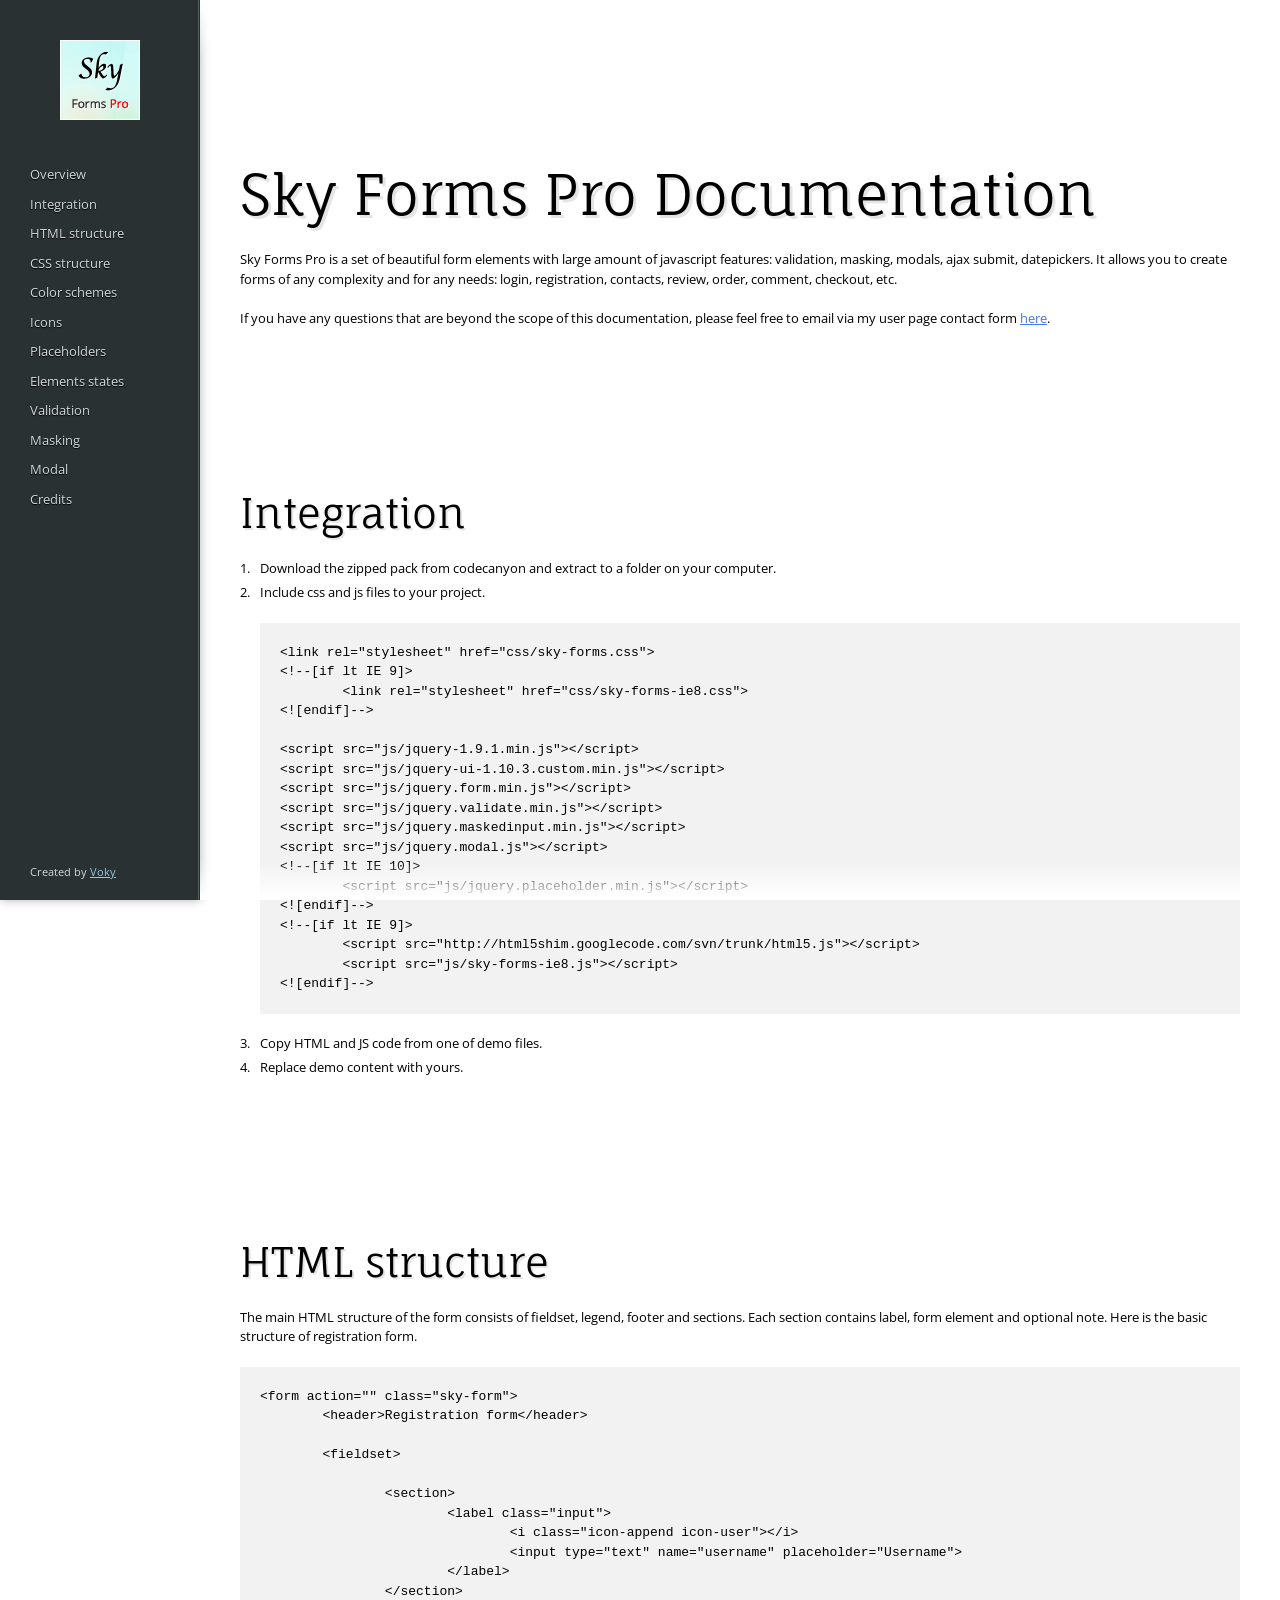
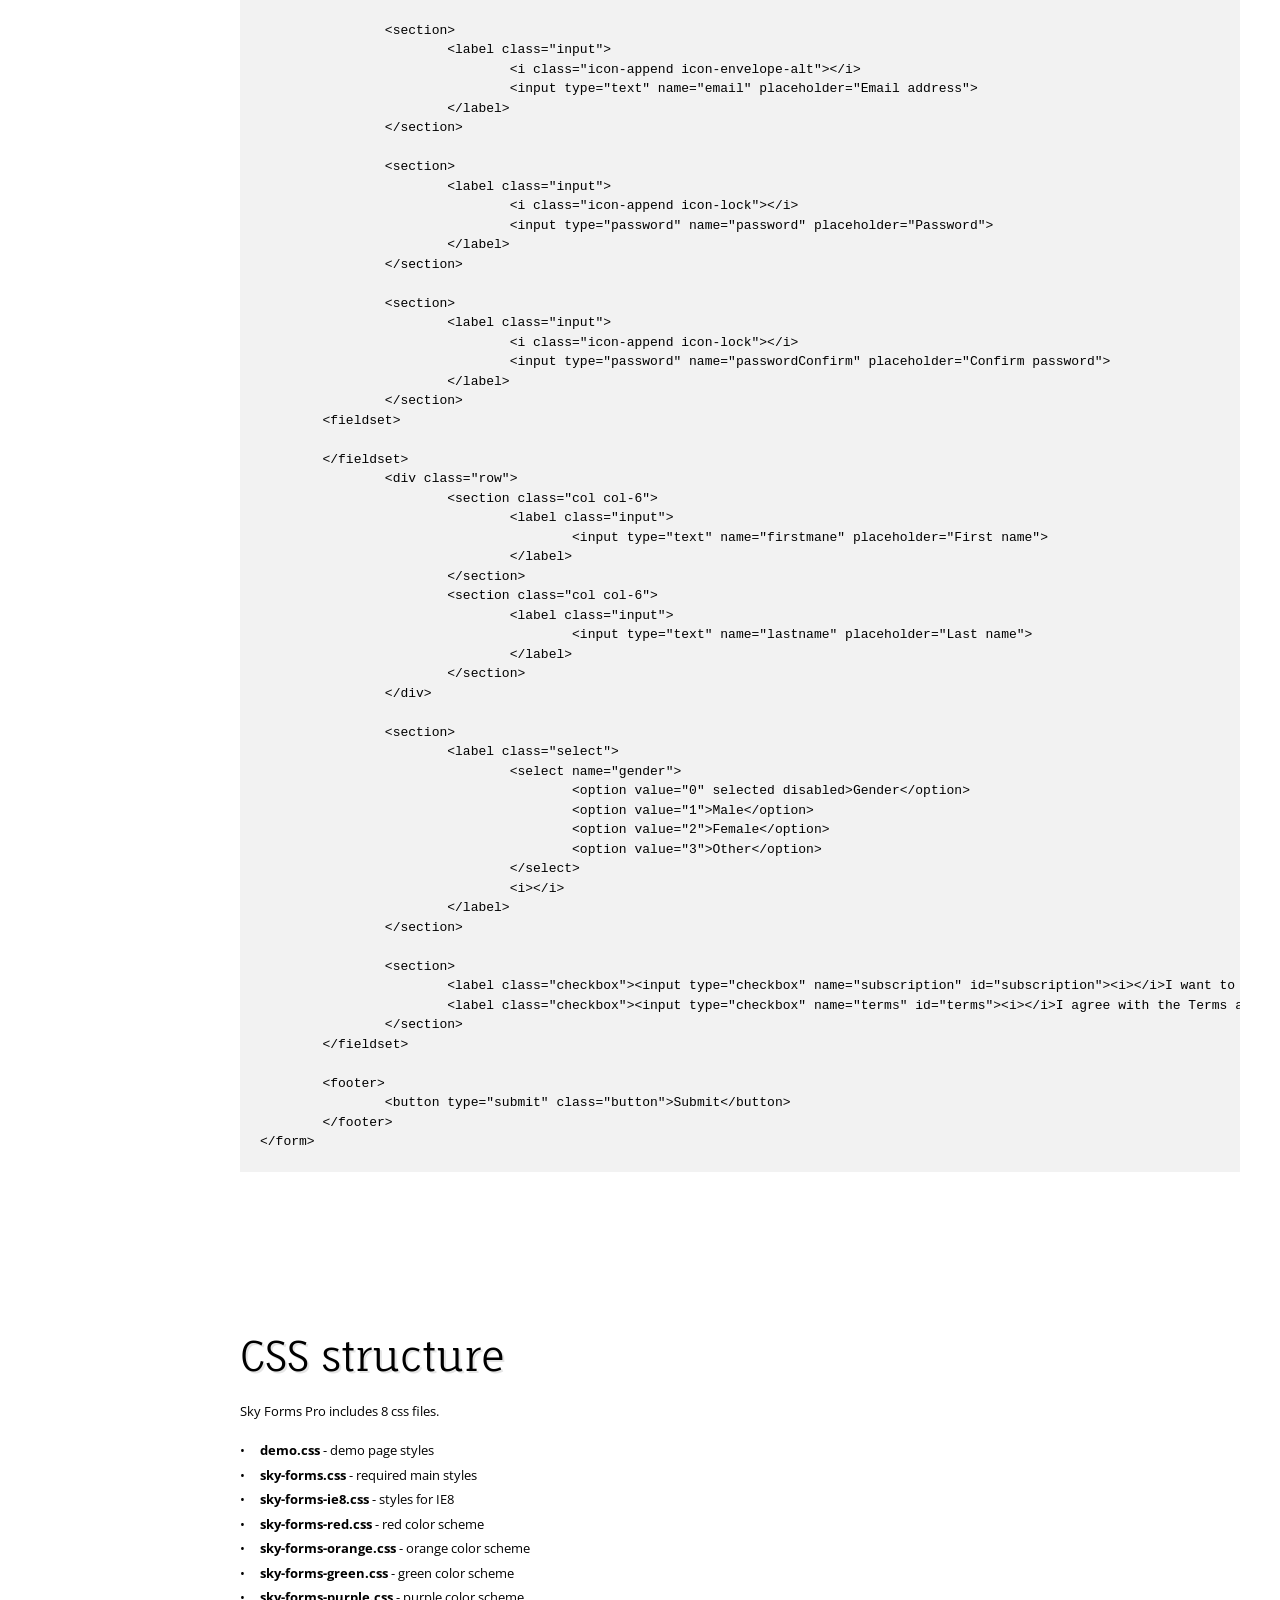
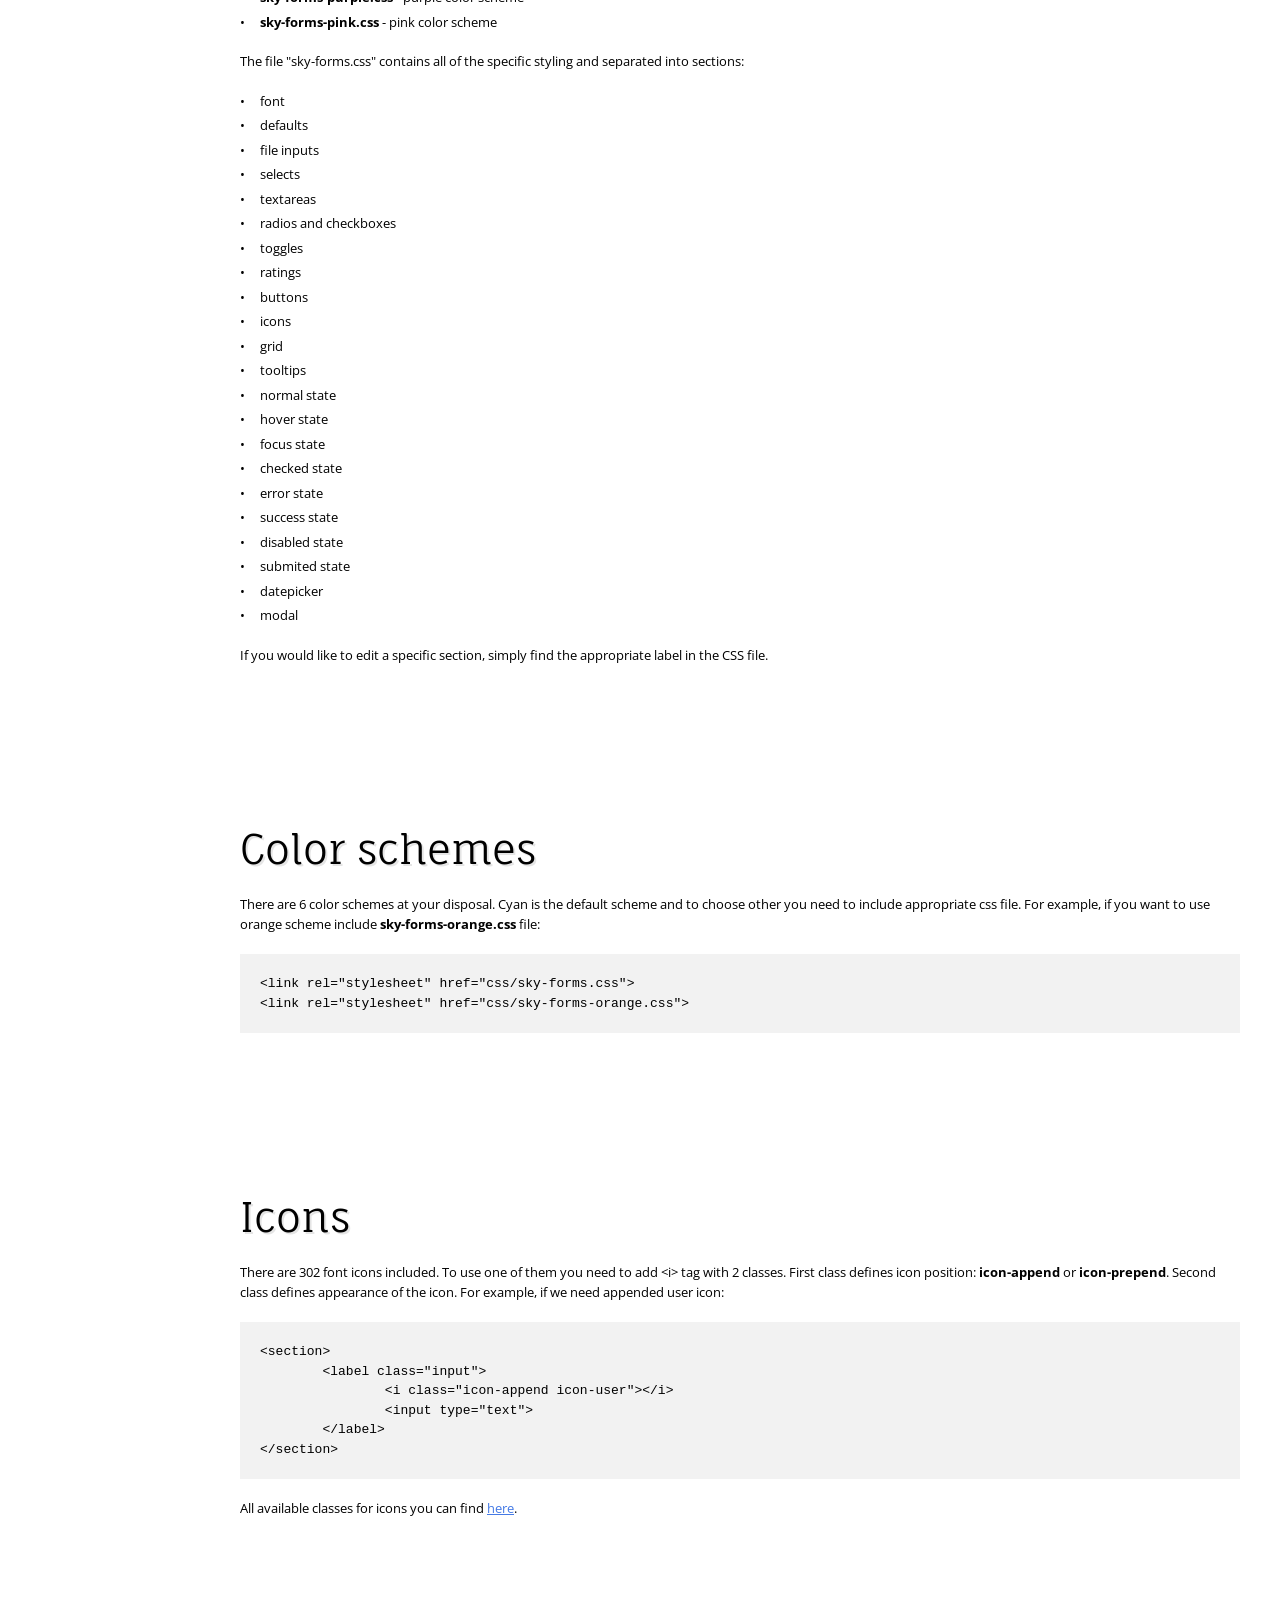
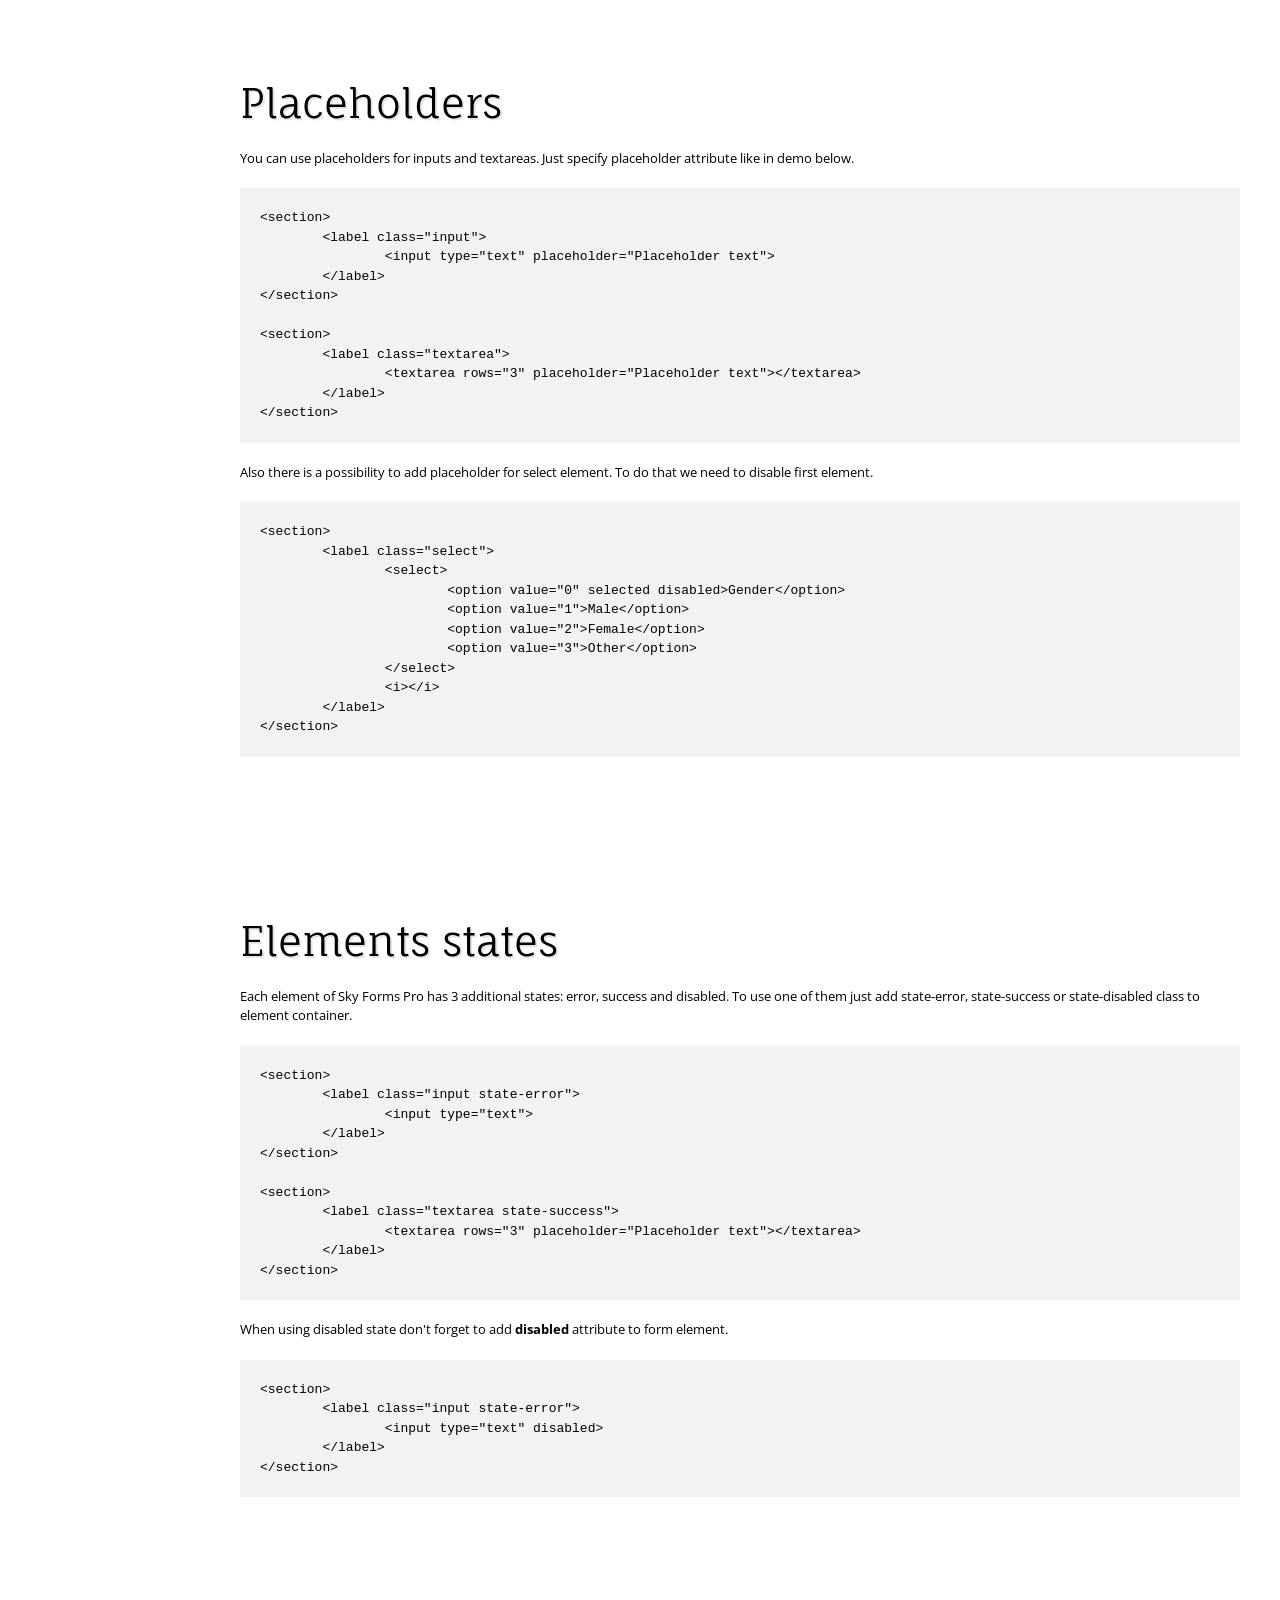
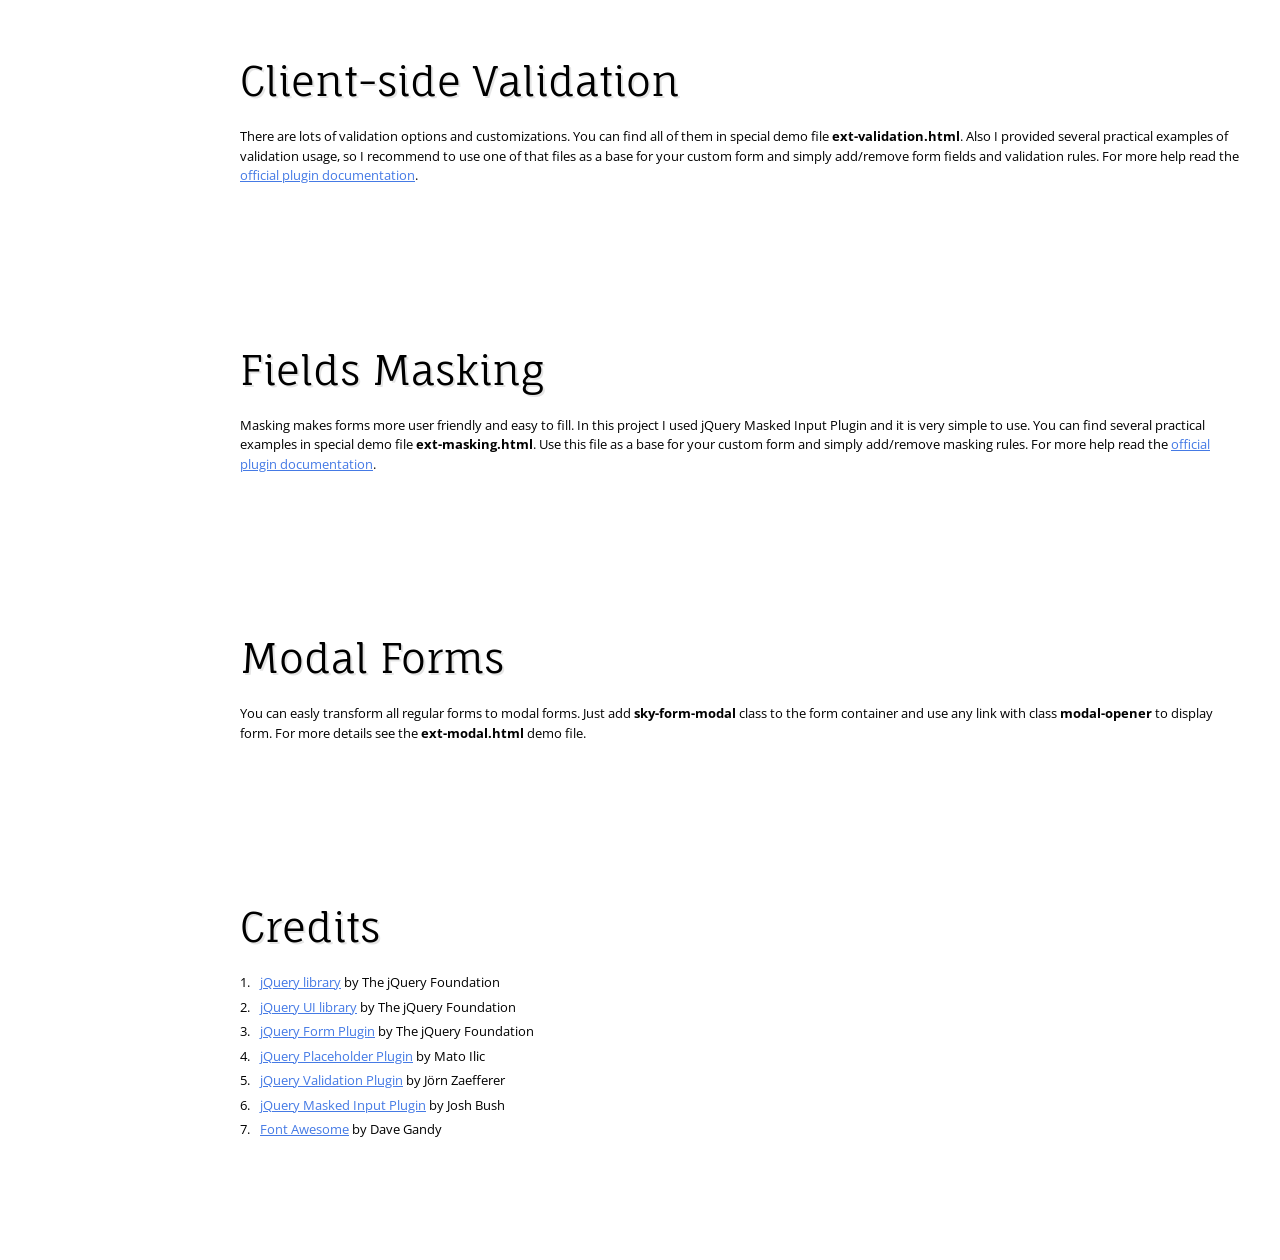
<file: asset/js/sky-forms-pro/documentation/index.html>
<!DOCTYPE html> 
<html>
	<head>
		<meta charset="utf-8">
		<title>Documentation for Sky Forms Pro</title>
		
		<meta name="viewport" content="width=1024">
		
		<link rel="stylesheet" href="css/main.css">
		
		<script src="http://ajax.googleapis.com/ajax/libs/jquery/1.9.1/jquery.min.js"></script>
		<script src="js/main.js"></script>
	</head>
	<body id="overview">
		<article>
			<!-- overview -->
			<section>
				<h1>Sky Forms Pro Documentation</h1>
				<p>Sky Forms Pro is a set of beautiful form elements with large amount of javascript features: validation, masking, modals, ajax submit, datepickers. It allows you to create forms of any complexity and for any needs: login, registration, contacts, review, order, comment, checkout, etc.</p>
				<p>If you have any questions that are beyond the scope of this documentation, please feel free to email via my user page contact form <a href="http://codecanyon.net/user/voky?ref=voky">here</a>.</p>
			</section>
			<!--/ overview -->
			
			<!-- integration -->
			<section id="integration">
				<h2>Integration</h2>
				<ol>
					<li>Download the zipped pack from codecanyon and extract to a folder on your computer.</li>
					<li>Include css and js files to your project.
<pre>&lt;link rel=&quot;stylesheet&quot; href=&quot;css/sky-forms.css&quot;&gt;
&lt;!--[if lt IE 9]&gt;
	&lt;link rel=&quot;stylesheet&quot; href=&quot;css/sky-forms-ie8.css&quot;&gt;
&lt;![endif]--&gt;

&lt;script src=&quot;js/jquery-1.9.1.min.js&quot;&gt;&lt;/script&gt;
&lt;script src=&quot;js/jquery-ui-1.10.3.custom.min.js&quot;&gt;&lt;/script&gt;
&lt;script src=&quot;js/jquery.form.min.js&quot;&gt;&lt;/script&gt;
&lt;script src=&quot;js/jquery.validate.min.js&quot;&gt;&lt;/script&gt;
&lt;script src=&quot;js/jquery.maskedinput.min.js&quot;&gt;&lt;/script&gt;
&lt;script src=&quot;js/jquery.modal.js&quot;&gt;&lt;/script&gt;
&lt;!--[if lt IE 10]&gt;
	&lt;script src=&quot;js/jquery.placeholder.min.js&quot;&gt;&lt;/script&gt;
&lt;![endif]--&gt;		
&lt;!--[if lt IE 9]&gt;
	&lt;script src=&quot;http://html5shim.googlecode.com/svn/trunk/html5.js&quot;&gt;&lt;/script&gt;
	&lt;script src=&quot;js/sky-forms-ie8.js&quot;&gt;&lt;/script&gt;
&lt;![endif]--&gt;</pre>
					</li>
					<li>Copy HTML and JS code from one of demo files.</li>
					<li>Replace demo content with yours.</li>
				</ol>
			</section>
			<!--/ integration -->
			
			<!-- html structure -->
			<section id="html">
				<h2>HTML structure</h2>
				<p>The main HTML structure of the form consists of fieldset, legend, footer and sections. Each section contains label, form element and optional note. Here is the basic structure of registration form.</p>
<pre>&lt;form action=&quot;&quot; class=&quot;sky-form&quot;&gt;
	&lt;header&gt;Registration form&lt;/header&gt;
		
	&lt;fieldset&gt;
		
		&lt;section&gt;
			&lt;label class=&quot;input&quot;&gt;
				&lt;i class=&quot;icon-append icon-user&quot;&gt;&lt;/i&gt;
				&lt;input type=&quot;text&quot; name=&quot;username&quot; placeholder=&quot;Username&quot;&gt;
			&lt;/label&gt;
		&lt;/section&gt;
		
		&lt;section&gt;
			&lt;label class=&quot;input&quot;&gt;
				&lt;i class=&quot;icon-append icon-envelope-alt&quot;&gt;&lt;/i&gt;
				&lt;input type=&quot;text&quot; name=&quot;email&quot; placeholder=&quot;Email address&quot;&gt;
			&lt;/label&gt;
		&lt;/section&gt;
		
		&lt;section&gt;
			&lt;label class=&quot;input&quot;&gt;
				&lt;i class=&quot;icon-append icon-lock&quot;&gt;&lt;/i&gt;
				&lt;input type=&quot;password&quot; name=&quot;password&quot; placeholder=&quot;Password&quot;&gt;
			&lt;/label&gt;
		&lt;/section&gt;
		
		&lt;section&gt;
			&lt;label class=&quot;input&quot;&gt;
				&lt;i class=&quot;icon-append icon-lock&quot;&gt;&lt;/i&gt;
				&lt;input type=&quot;password&quot; name=&quot;passwordConfirm&quot; placeholder=&quot;Confirm password&quot;&gt;
			&lt;/label&gt;
		&lt;/section&gt;
	&lt;fieldset&gt;	
		
	&lt;/fieldset&gt;		
		&lt;div class=&quot;row&quot;&gt;
			&lt;section class=&quot;col col-6&quot;&gt;
				&lt;label class=&quot;input&quot;&gt;
					&lt;input type=&quot;text&quot; name=&quot;firstmane&quot; placeholder=&quot;First name&quot;&gt;
				&lt;/label&gt;
			&lt;/section&gt;
			&lt;section class=&quot;col col-6&quot;&gt;
				&lt;label class=&quot;input&quot;&gt;
					&lt;input type=&quot;text&quot; name=&quot;lastname&quot; placeholder=&quot;Last name&quot;&gt;
				&lt;/label&gt;
			&lt;/section&gt;
		&lt;/div&gt;
		
		&lt;section&gt;
			&lt;label class=&quot;select&quot;&gt;
				&lt;select name=&quot;gender&quot;&gt;
					&lt;option value=&quot;0&quot; selected disabled&gt;Gender&lt;/option&gt;
					&lt;option value=&quot;1&quot;&gt;Male&lt;/option&gt;
					&lt;option value=&quot;2&quot;&gt;Female&lt;/option&gt;
					&lt;option value=&quot;3&quot;&gt;Other&lt;/option&gt;
				&lt;/select&gt;
				&lt;i&gt;&lt;/i&gt;
			&lt;/label&gt;
		&lt;/section&gt;
		
		&lt;section&gt;
			&lt;label class=&quot;checkbox&quot;&gt;&lt;input type=&quot;checkbox&quot; name=&quot;subscription&quot; id=&quot;subscription&quot;&gt;&lt;i&gt;&lt;/i&gt;I want to receive news and  special offers&lt;/label&gt;
			&lt;label class=&quot;checkbox&quot;&gt;&lt;input type=&quot;checkbox&quot; name=&quot;terms&quot; id=&quot;terms&quot;&gt;&lt;i&gt;&lt;/i&gt;I agree with the Terms and Conditions&lt;/label&gt;
		&lt;/section&gt;
	&lt;/fieldset&gt;
	
	&lt;footer&gt;
		&lt;button type=&quot;submit&quot; class=&quot;button&quot;&gt;Submit&lt;/button&gt;
	&lt;/footer&gt;
&lt;/form&gt;</pre>
			</section>
			<!--/ html structure -->
			
			<!-- css structure -->
			<section id="css">
				<h2>CSS structure</h2>
				<p>Sky Forms Pro includes 8 css files.</p>
				<ul>
					<li><strong>demo.css</strong> - demo page styles</li>
					<li><strong>sky-forms.css</strong> - required main styles</li>
					<li><strong>sky-forms-ie8.css</strong> - styles for IE8</li>
					<li><strong>sky-forms-red.css</strong> - red color scheme</li>
					<li><strong>sky-forms-orange.css</strong> - orange color scheme</li>
					<li><strong>sky-forms-green.css</strong> - green color scheme</li>
					<li><strong>sky-forms-purple.css</strong> - purple color scheme</li>
					<li><strong>sky-forms-pink.css</strong> - pink color scheme</li>
				</ul>
				<p>The file "sky-forms.css" contains all of the specific styling and separated into sections:</p>
				<ul>
					<li>font</li>
					<li>defaults</li>
					<li>file inputs</li>
					<li>selects</li>
					<li>textareas</li>
					<li>radios and checkboxes</li>
					<li>toggles</li>
					<li>ratings</li>
					<li>buttons</li>
					<li>icons</li>
					<li>grid</li>
					<li>tooltips</li>
					<li>normal state</li>
					<li>hover state</li>
					<li>focus state</li>
					<li>checked state</li>
					<li>error state</li>
					<li>success state</li>
					<li>disabled state</li>
					<li>submited state</li>
					<li>datepicker</li>
					<li>modal</li>
				</ul>
				<p>If you would like to edit a specific section, simply find the appropriate label in the CSS file.</p>
			</section>
			<!--/ css structure -->
			
			<!-- schemes -->
			<section id="schemes">
				<h2>Color schemes</h2>
				<p>There are 6 color schemes at your disposal. Cyan is the default scheme and to choose other you need to include appropriate css file. For example, if you want to use orange scheme include <strong>sky-forms-orange.css</strong> file:</p>
<pre>&lt;link rel=&quot;stylesheet&quot; href=&quot;css/sky-forms.css&quot;&gt;
&lt;link rel=&quot;stylesheet&quot; href=&quot;css/sky-forms-orange.css&quot;&gt;</pre>
			</section>
			<!--/ schemes -->		
			
			<!-- icons -->
			<section id="icons">
				<h2>Icons</h2>
				<p>There are 302 font icons included. To use one of them you need to add &lt;i&gt; tag with 2 classes. First class defines icon position: <strong>icon-append</strong> or <strong>icon-prepend</strong>. Second class defines appearance of the icon. For example, if we need appended user icon:</p>
<pre>&lt;section&gt;
	&lt;label class=&quot;input&quot;&gt;
		&lt;i class=&quot;icon-append icon-user&quot;&gt;&lt;/i&gt;
		&lt;input type=&quot;text&quot;&gt;
	&lt;/label&gt;
&lt;/section&gt;</pre>
				<p>All available classes for icons you can find <a href="http://fortawesome.github.io/Font-Awesome/icons/" target="_blank">here</a>.</p>
			</section>
			<!--/ icons -->
			
			<!-- placeholders -->
			<section id="placeholders">
				<h2>Placeholders</h2>
				<p>You can use placeholders for inputs and textareas. Just specify placeholder attribute like in demo below.</p>
<pre>&lt;section&gt;
	&lt;label class=&quot;input&quot;&gt;
		&lt;input type=&quot;text&quot; placeholder=&quot;Placeholder text&quot;&gt;
	&lt;/label&gt;
&lt;/section&gt;

&lt;section&gt;
	&lt;label class=&quot;textarea&quot;&gt;
		&lt;textarea rows=&quot;3&quot; placeholder=&quot;Placeholder text&quot;&gt;&lt;/textarea&gt;
	&lt;/label&gt;
&lt;/section&gt;</pre>
				<p>Also there is a possibility to add placeholder for select element. To do that we need to disable first element.</p>
<pre>&lt;section&gt;
	&lt;label class=&quot;select&quot;&gt;
		&lt;select&gt;
			&lt;option value=&quot;0&quot; selected disabled&gt;Gender&lt;/option&gt;
			&lt;option value=&quot;1&quot;&gt;Male&lt;/option&gt;
			&lt;option value=&quot;2&quot;&gt;Female&lt;/option&gt;
			&lt;option value=&quot;3&quot;&gt;Other&lt;/option&gt;
		&lt;/select&gt;
		&lt;i&gt;&lt;/i&gt;
	&lt;/label&gt;
&lt;/section&gt;</pre>
			</section>
			<!--/ placeholders -->
			
			<!-- states -->
			<section id="states">
				<h2>Elements states</h2>
				<p>Each element of Sky Forms Pro has 3 additional states: error, success and disabled. To use one of them just add state-error, state-success or state-disabled class to element container.</p>
<pre>&lt;section&gt;
	&lt;label class=&quot;input state-error&quot;&gt;
		&lt;input type=&quot;text&quot;&gt;
	&lt;/label&gt;
&lt;/section&gt;

&lt;section&gt;
	&lt;label class=&quot;textarea state-success&quot;&gt;
		&lt;textarea rows=&quot;3&quot; placeholder=&quot;Placeholder text&quot;&gt;&lt;/textarea&gt;
	&lt;/label&gt;
&lt;/section&gt;</pre>
				<p>When using disabled state don't forget to add <strong>disabled</strong> attribute to form element.</p>
<pre>&lt;section&gt;
	&lt;label class=&quot;input state-error&quot;&gt;
		&lt;input type=&quot;text&quot; disabled&gt;
	&lt;/label&gt;
&lt;/section&gt;</pre>
			</section>
			<!--/ states -->
			
			<!-- validation -->
			<section id="validation">
				<h2>Client-side Validation</h2>
				<p>There are lots of validation options and customizations. You can find all of them in special demo file <strong>ext-validation.html</strong>. Also I provided several practical examples of validation usage, so I recommend to use one of that files as a base for your custom form and simply add/remove form fields and validation rules. For more help read the <a href="http://jqueryvalidation.org/documentation">official plugin documentation</a>.</p>
			</section>
			<!--/ validation -->
			
			<!-- masking -->
			<section id="masking">
				<h2>Fields Masking</h2>
				<p>Masking makes forms more user friendly and easy to fill. In this project I used jQuery Masked Input Plugin and it is very simple to use. You can find several practical examples in special demo file <strong>ext-masking.html</strong>. Use this file as a base for your custom form and simply add/remove masking rules. For more help read the <a href="http://digitalbush.com/projects/masked-input-plugin/">official plugin documentation</a>.</p>
			</section>
			<!--/ masking -->
			
			<!-- modal -->
			<section id="modal">
				<h2>Modal Forms</h2>
				<p>You can easly transform all regular forms to modal forms. Just add <strong>sky-form-modal</strong> class to the form container and use any link with class <strong>modal-opener</strong> to display form. For more details see the <strong>ext-modal.html</strong> demo file.</p>
			</section>
			<!--/ modal -->
			
			<!-- credits -->
			<section id="credits">
				<h2>Credits</h2>
				<ol>
					<li><a href="http://jquery.com" target="_blank">jQuery library</a> by The jQuery Foundation</li>
					<li><a href="http://jqueryui.com" target="_blank">jQuery UI library</a> by The jQuery Foundation</li>
					<li><a href="https://github.com/malsup/form" target="_blank">jQuery Form Plugin</a> by The jQuery Foundation</li>
					<li><a href="http://matoilic.github.com/jquery.placeholder" target="_blank">jQuery Placeholder Plugin</a> by Mato Ilic</li>
					<li><a href="https://github.com/jzaefferer/jquery-validation/" target="_blank">jQuery Validation Plugin</a> by Jörn Zaefferer</li>
					<li><a href="http://digitalbush.com/projects/masked-input-plugin/" target="_blank">jQuery Masked Input Plugin</a> by Josh Bush</li>
					<li><a href="http://fortawesome.github.com/Font-Awesome/" target="_blank">Font Awesome</a> by Dave Gandy</li>
				</ol>
			</section>
			<!--/ credits -->
		</article>
		
		<aside>
			<!-- logo -->
			<img src="img/thumbnail.png" alt="" />
			<!--/ logo -->
			
			<!-- main nav -->
			<nav id="main-nav">
				<ul>
					<li><a href="#overview">Overview</a></li>
					<li><a href="#integration">Integration</a></li>
					<li><a href="#html">HTML structure</a></li>
					<li><a href="#css">CSS structure</a></li>
					<li><a href="#schemes">Color schemes</a></li>
					<li><a href="#icons">Icons</a></li>
					<li><a href="#placeholders">Placeholders</a></li>
					<li><a href="#states">Elements states</a></li>
					<li><a href="#validation">Validation</a></li>
					<li><a href="#masking">Masking</a></li>
					<li><a href="#modal">Modal</a></li>
					<li><a href="#credits">Credits</a></li>
				</ul>
			</nav>
			<!--/ main nav -->
			
			<!-- copyrights -->
			<p>Created by <a href="http://codecanyon.net/user/voky?ref=voky">Voky</a></p>
			<!--/ copyrights -->
		</aside>
	</body>
</html>
</file>
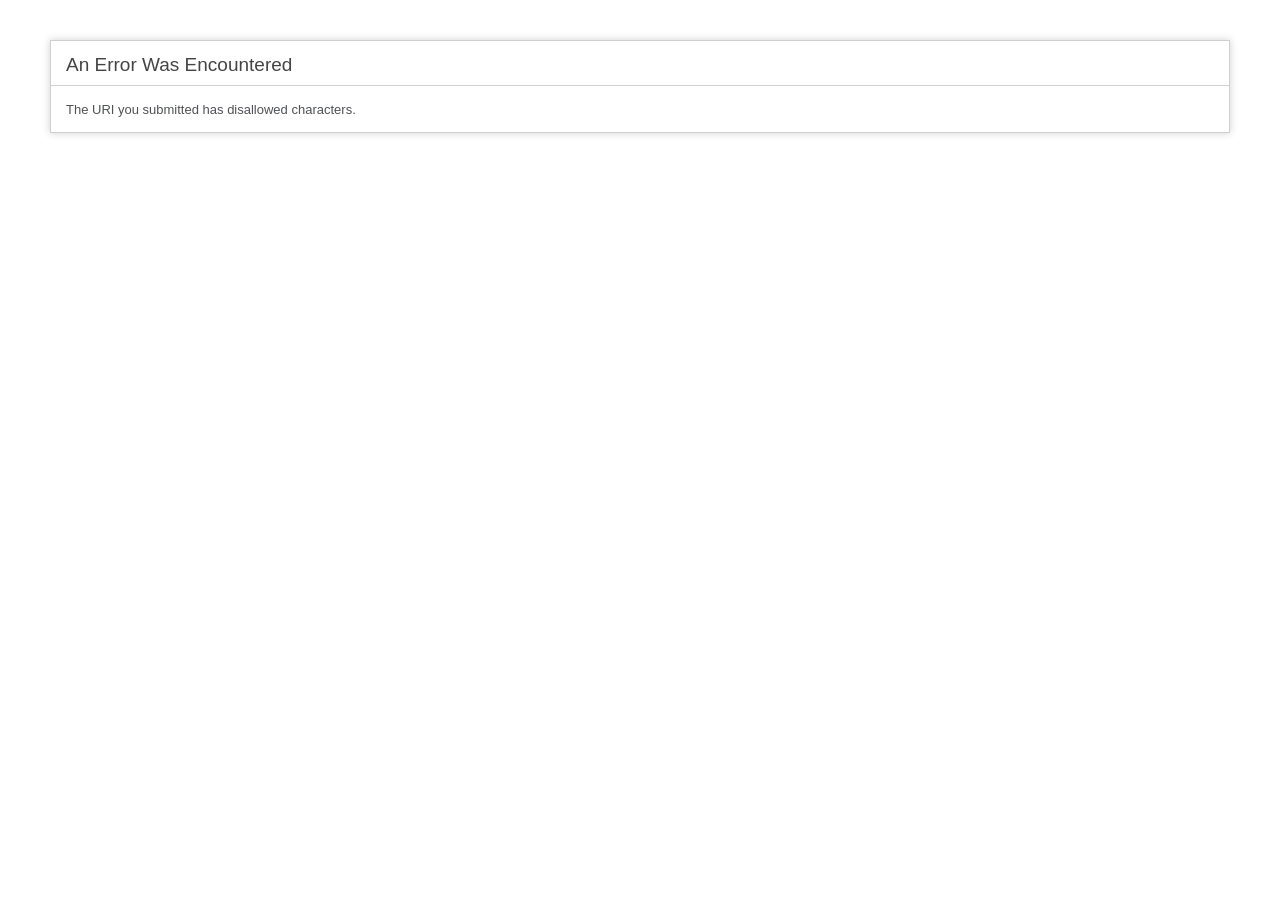
<file: dashboard/css/_div style=.html>
<!DOCTYPE html>
<html lang="en">
<head>
<title>Error</title>
<style type="text/css">

::selection{ background-color: #E13300; color: white; }
::moz-selection{ background-color: #E13300; color: white; }
::webkit-selection{ background-color: #E13300; color: white; }

body {
	background-color: #fff;
	margin: 40px;
	font: 13px/20px normal Helvetica, Arial, sans-serif;
	color: #4F5155;
}

a {
	color: #003399;
	background-color: transparent;
	font-weight: normal;
}

h1 {
	color: #444;
	background-color: transparent;
	border-bottom: 1px solid #D0D0D0;
	font-size: 19px;
	font-weight: normal;
	margin: 0 0 14px 0;
	padding: 14px 15px 10px 15px;
}

code {
	font-family: Consolas, Monaco, Courier New, Courier, monospace;
	font-size: 12px;
	background-color: #f9f9f9;
	border: 1px solid #D0D0D0;
	color: #002166;
	display: block;
	margin: 14px 0 14px 0;
	padding: 12px 10px 12px 10px;
}

#container {
	margin: 10px;
	border: 1px solid #D0D0D0;
	-webkit-box-shadow: 0 0 8px #D0D0D0;
}

p {
	margin: 12px 15px 12px 15px;
}
</style>
</head>
<body>
	<div id="container">
		<h1>An Error Was Encountered</h1>
		<p>The URI you submitted has disallowed characters.</p>	</div>
</body>
</html>
</file>
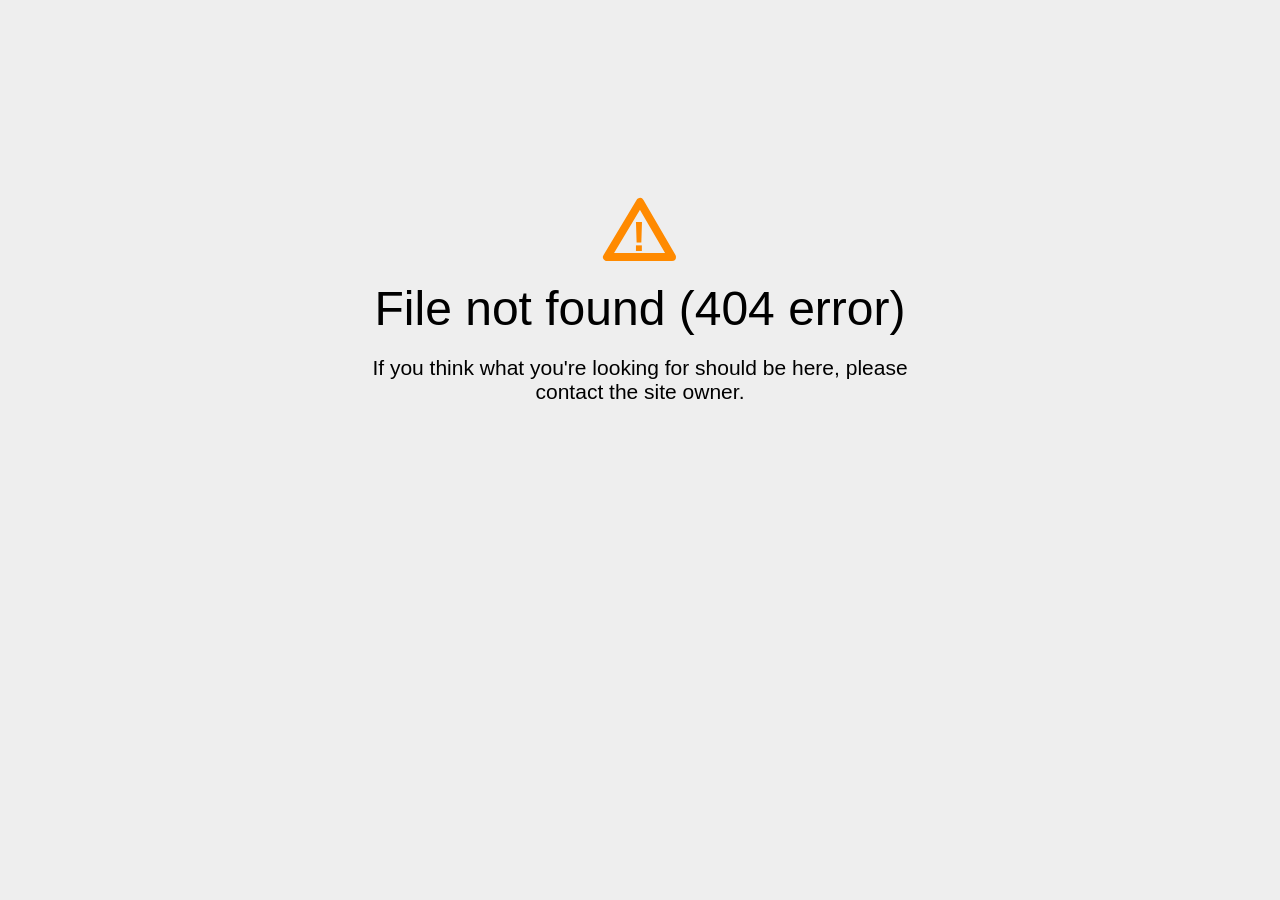
<file: asset/js/custom-scrollbar/mCSB_buttons.html>
<!DOCTYPE html>
<html>
<head>
<title>File Not Found</title>
<meta http-equiv="content-type" content="text/html; charset=utf-8" >
<meta name="viewport" content="width=device-width, initial-scale=1.0">
<style type="text/css">
body {
  background-color: #eee;
}

body, h1, p {
  font-family: "Helvetica Neue", "Segoe UI", Segoe, Helvetica, Arial, "Lucida Grande", sans-serif;
  font-weight: normal;
  margin: 0;
  padding: 0;
  text-align: center;
}

.container {
  margin-left:  auto;
  margin-right:  auto;
  margin-top: 177px;
  max-width: 1170px;
  padding-right: 15px;
  padding-left: 15px;
}

.row:before, .row:after {
  display: table;
  content: " ";
}

.col-md-6 {
  width: 50%;
}

.col-md-push-3 {
  margin-left: 25%;
}

h1 {
  font-size: 48px;
  font-weight: 300;
  margin: 0 0 20px 0;
}

.lead {
  font-size: 21px;
  font-weight: 200;
  margin-bottom: 20px;
}

p {
  margin: 0 0 10px;
}

a {
  color: #3282e6;
  text-decoration: none;
}
</style>
</head>

<body>
<div class="container text-center" id="error">
  <svg height="100" width="100">
    <polygon points="50,25 17,80 82,80" stroke-linejoin="round" style="fill:none;stroke:#ff8a00;stroke-width:8" />
    <text x="42" y="74" fill="#ff8a00" font-family="sans-serif" font-weight="900" font-size="42px">!</text>
  </svg>
 <div class="row">
    <div class="col-md-12">
      <div class="main-icon text-warning"><span class="uxicon uxicon-alert"></span></div>
        <h1>File not found (404 error)</h1>
    </div>
  </div>
  <div class="row">
    <div class="col-md-6 col-md-push-3">
      <p class="lead">If you think what you're looking for should be here, please contact the site owner.</p>
    </div>
  </div>
</div>

</body>
</html>
</file>
<file: asset/js/sky-forms-pro/documentation/css/main.css>
@import url(http://fonts.googleapis.com/css?family=Fauna+One);
@import url(http://fonts.googleapis.com/css?family=Open+Sans);

* {
	margin: 0;
	padding: 0;
}
body {
	min-width: 640px;
	padding: 160px 40px 0 240px;
	font: 13px/1.5 'Open Sans', Arial, sans-serif;
	line-height: 1.5;
}
a {
	text-decoration: underline;
	color: #457ae5;
}
a:hover {
	text-decoration: none;
}
section {
	margin-bottom: 120px;
}
aside {
	position: fixed;
	top: 0;
	left: 0;
	width: 199px;
	height: 100%;
	border-right: 1px solid #293133;
	background: #293133;
	box-shadow: inset -1px 0 rgba(255,255,255,0.2), 0 0 10px rgba(0,0,0,0.3);
}
aside:before {
	content: '';
	position: fixed;
	top: 0;
	right: 0;
	left: 200px;
	height: 60px;
	background: -o-linear-gradient(top, rgba(255,255,255,1) 0%,rgba(255,255,255,0) 100%);
	background: -ms-linear-gradient(top, rgba(255,255,255,1) 0%,rgba(255,255,255,0) 100%);
	background: -moz-linear-gradient(top, rgba(255,255,255,1) 0%, rgba(255,255,255,0) 100%);
	background: -webkit-linear-gradient(top, rgba(255,255,255,1) 0%,rgba(255,255,255,0) 100%);
	background: linear-gradient(to bottom, rgba(255,255,255,1) 0%,rgba(255,255,255,0) 100%);
	filter: progid:DXImageTransform.Microsoft.gradient(startColorstr='#ffffff', endColorstr='#00ffffff', GradientType=0);
}
aside:after {
	content: '';
	position: fixed;
	right: 0;
	bottom: 0;
	left: 200px;
	height: 40px;
	background: linear-gradient(to bottom,  rgba(255,255,255,0) 0%,rgba(255,255,255,1) 100%);
	background: -o-linear-gradient(top,  rgba(255,255,255,0) 0%,rgba(255,255,255,1) 100%);
	background: -ms-linear-gradient(top,  rgba(255,255,255,0) 0%,rgba(255,255,255,1) 100%);
	background: -moz-linear-gradient(top,  rgba(255,255,255,0) 0%, rgba(255,255,255,1) 100%);
	background: -webkit-linear-gradient(top,  rgba(255,255,255,0) 0%,rgba(255,255,255,1) 100%);
	filter: progid:DXImageTransform.Microsoft.gradient( startColorstr='#00ffffff', endColorstr='#ffffff',GradientType=0 );
}
aside p {
	position: absolute;
	bottom: 20px;
	padding: 0 30px;
	font-size: 11px;
	line-height: 17px;
	white-space: nowrap;
	color: #d2d7db;
}
aside p a {
	color: #9ac6dd;
}
aside img {
	position: absolute;
	top: 40px;
	left: 60px;
}
aside nav {
	position: absolute;
	top: 160px;
	bottom: 57px;
	overflow: auto;
}
aside nav a {
	display: block;
	padding: 5px 30px;
	text-shadow: 0 1px 1px #000;
	text-decoration: none; 
	color: #d2d7db;
}
aside nav a:hover {
	color: #9ac6dd;
}
section h1 {
	font: 56px/70px Fauna One, serif;	
	text-shadow: 3px 3px rgba(0,0,0,0.1);
}
section h2 {
	padding-top: 40px;
	font: 40px/50px Fauna One, serif;
	text-shadow: 2px 2px rgba(0,0,0,0.1);
}
section p {
	margin: 20px 0;
}
section ol {	
	counter-reset: list1;
	list-style: none;
	margin: 20px 0;
}
section ol > li {
	margin-top: 5px;
	position: relative;
	padding-left: 20px;
}
section ol > li:before {
	counter-increment:list1;
	content: counter(list1)'.';
	position: absolute;
	top: 0;
	left: 0;
}
section ul {
	list-style: none;
	margin: 20px 0;
}
section ul > li {
	margin-top: 5px;
	position: relative;
	padding-left: 20px;	
}
section ul > li:before {
	content: '•';
	position: absolute;
	top: 0;
	left: 0;
}
section pre {
	margin: 20px 0;
	padding: 20px;
	overflow: auto;
	background: #f2f2f2;
}
</file>
